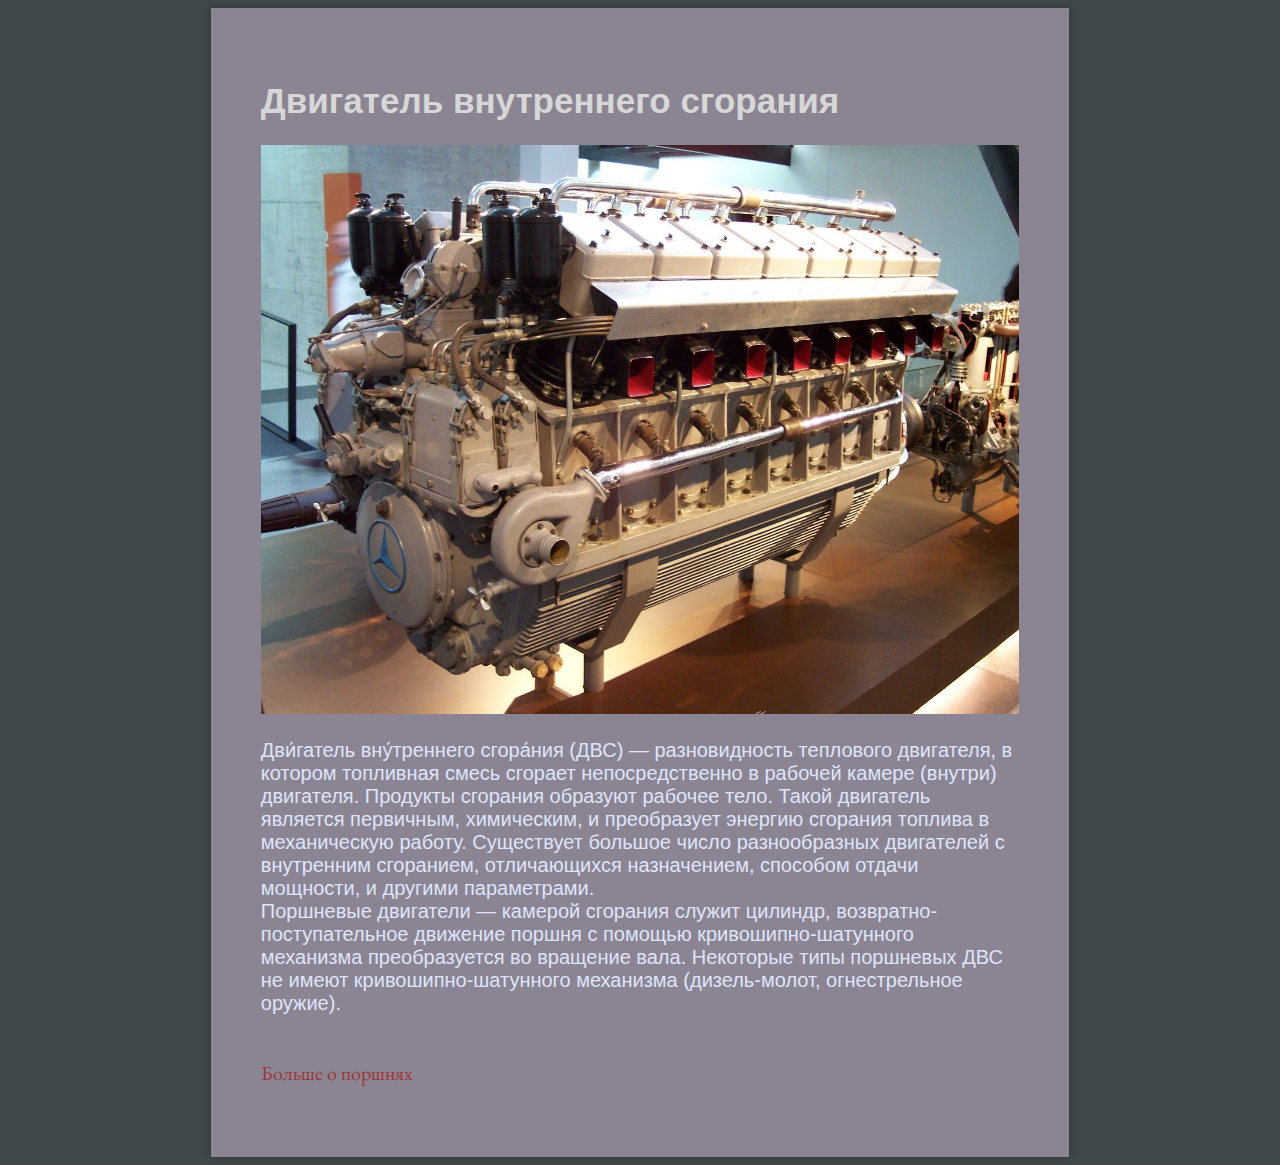
<file: index.html>
<!DOCTYPE html>
<html lang="en">
<head>
    <meta charset="UTF-8">
    <meta http-equiv="X-UA-Compatible" content="IE=edge">
    <meta name="viewport" content="width=device-width, initial-scale=1.0">
    <title>Двигатель внутреннего сгорания</title>

    <link rel="preconnect" href="https://fonts.googleapis.com">
    <link rel="preconnect" href="https://fonts.gstatic.com" crossorigin>
    <link href="https://fonts.googleapis.com/css2?family=EB+Garamond:ital,wght@1,500&display=swap" rel="stylesheet">
    <link rel="stylesheet" href="CSS/Style.css">
</head>
<body>
    <div>
        <h1>Двигатель внутреннего сгорания</h1>
        <img src="двг.jpg" alt="">
        <p>
            Дви́гатель вну́треннего сгора́ния (ДВС) — разновидность теплового двигателя, в котором топливная смесь сгорает непосредственно в рабочей камере (внутри) двигателя. Продукты сгорания образуют рабочее тело. Такой двигатель является первичным, химическим, и преобразует энергию сгорания топлива в механическую работу. Существует большое число разнообразных двигателей с внутренним сгоранием, отличающихся назначением, способом отдачи мощности, и другими параметрами.
            <br>Поршневые двигатели — камерой сгорания служит цилиндр, возвратно-поступательное движение поршня с помощью кривошипно-шатунного механизма преобразуется во вращение вала. Некоторые типы поршневых ДВС не имеют кривошипно-шатунного механизма (дизель-молот, огнестрельное оружие).
        </p>
        <a href="Page.html">Больше о поршнях</a>
    </div>
    
</body>
</html>
</file>
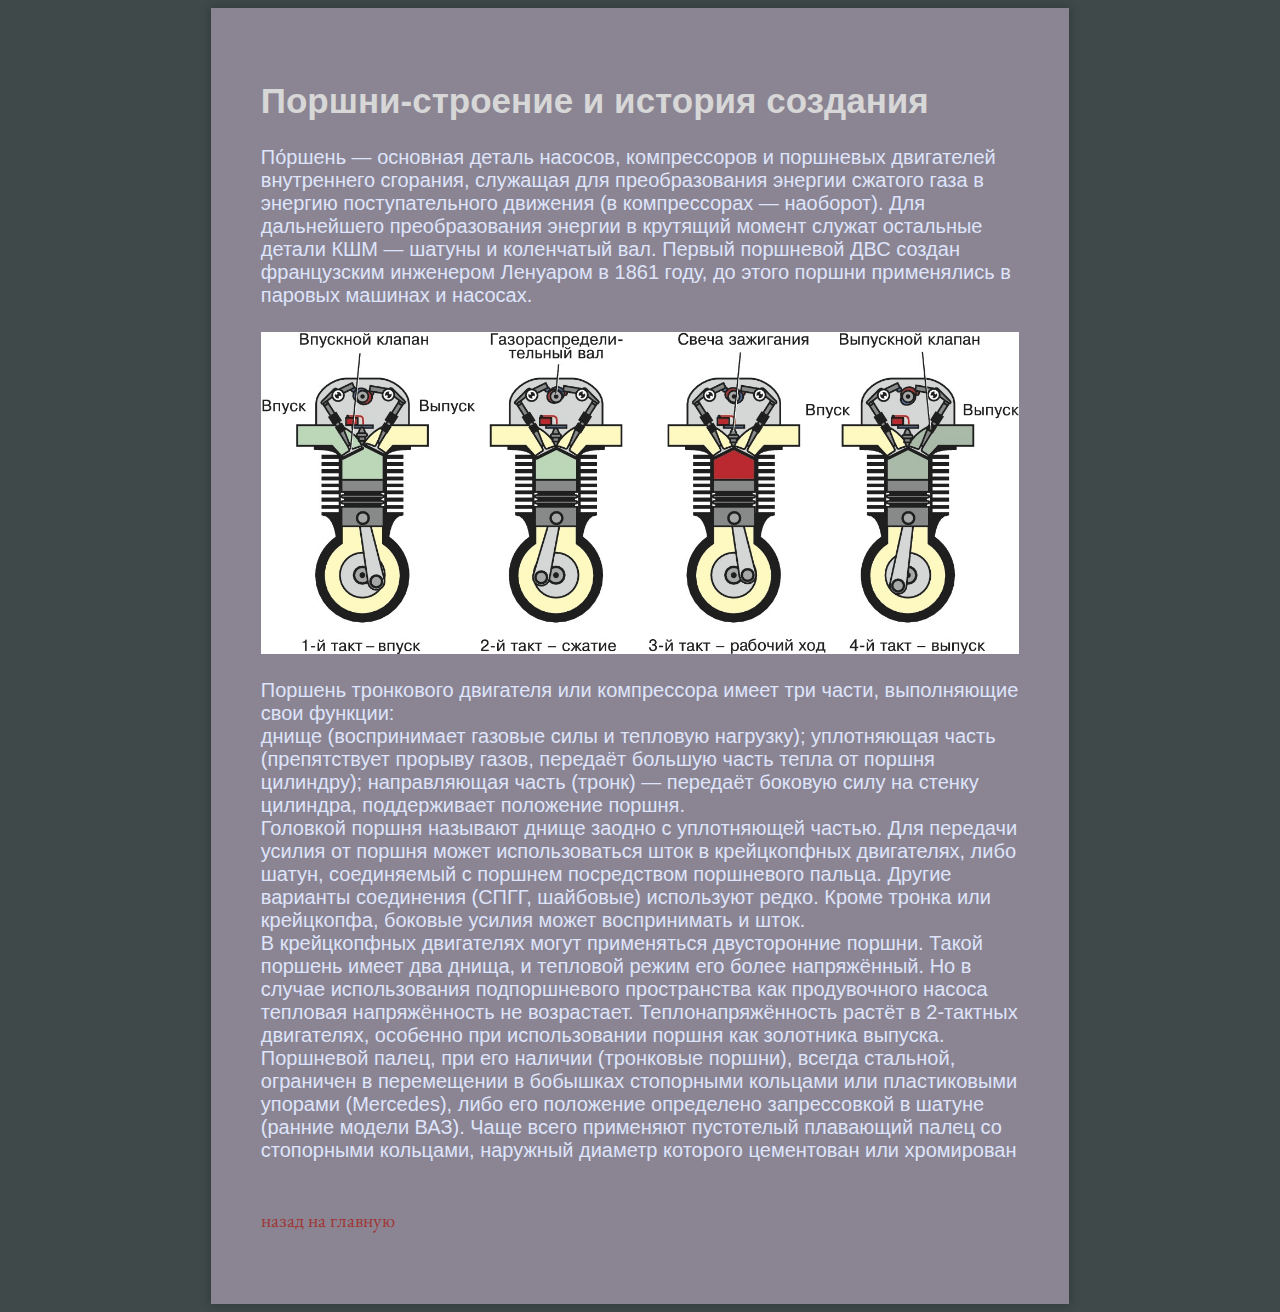
<file: Page.html>
<!DOCTYPE html>
<html lang="en">
<head>
    <meta charset="UTF-8">
    <meta http-equiv="X-UA-Compatible" content="IE=edge">
    <meta name="viewport" content="width=device-width, initial-scale=1.0">
    <title>поршни</title>
    <link rel="stylesheet" href="CSS/Style.css">
    <link rel="preconnect" href="https://fonts.googleapis.com">
    <link rel="preconnect" href="https://fonts.gstatic.com" crossorigin>
    <link href="https://fonts.googleapis.com/css2?family=EB+Garamond:ital,wght@1,500&display=swap" rel="stylesheet">
</head>
<body>
    <div>
    <h1>Поршни-строение и история создания</h1>
    
        <p>По́ршень — основная деталь насосов, компрессоров и поршневых двигателей внутреннего сгорания, служащая для преобразования энергии сжатого газа в энергию поступательного движения (в компрессорах — наоборот). Для дальнейшего преобразования энергии в крутящий момент служат остальные детали КШМ — шатуны и коленчатый вал. Первый поршневой ДВС создан французским инженером Ленуаром в 1861 году, до этого поршни применялись в паровых машинах и насосах. </p>
        <img src="поршни.jpg" alt="">
        <p>Поршень тронкового двигателя или компрессора имеет три части, выполняющие свои функции:
        <br>
            днище (воспринимает газовые силы и тепловую нагрузку);
            уплотняющая часть (препятствует прорыву газов, передаёт большую часть тепла от поршня цилиндру);
            направляющая часть (тронк) — передаёт боковую силу на стенку цилиндра, поддерживает положение поршня.
        <br>
        Головкой поршня называют днище заодно с уплотняющей частью. Для передачи усилия от поршня может использоваться шток в крейцкопфных двигателях, либо шатун, соединяемый с поршнем посредством поршневого пальца. Другие варианты соединения (СПГГ, шайбовые) используют редко. Кроме тронка или крейцкопфа, боковые усилия может воспринимать и шток.
        <br>
        В крейцкопфных двигателях могут применяться двусторонние поршни. Такой поршень имеет два днища, и тепловой режим его более напряжённый. Но в случае использования подпоршневого пространства как продувочного насоса тепловая напряжённость не возрастает. Теплонапряжённость растёт в 2-тактных двигателях, особенно при использовании поршня как золотника выпуска.
        <br>
        Поршневой палец, при его наличии (тронковые поршни), всегда стальной, ограничен в перемещении в бобышках стопорными кольцами или пластиковыми упорами (Mercedes), либо его положение определено запрессовкой в шатуне (ранние модели ВАЗ). Чаще всего применяют пустотелый плавающий палец со стопорными кольцами, наружный диаметр которого цементован или хромирован</p>
         <a href="index.html">назад на главную</a>
        </div>
</body>
</html>
</file>
<file: CSS/Style.css>
body{
    font-size: 32px;
    font-family: 'EB Garamond', serif;
    background-color: #3f494a;
}

p{
    color: rgb(222, 228, 251);
    font-family: 'Trebuchet MS', 'Lucida Sans Unicode', 'Lucida Grande', 'Lucida Sans', Arial, sans-serif;
    margin: 25px 0;
    font-size: 20px;
}
h1{
    color: rgb(215, 215, 215);
    font-family: 'Trebuchet MS', 'Lucida Sans Unicode', 'Lucida Grande', 'Lucida Sans', Arial, sans-serif;
    font-size: 35px;
}

div{
    width: 60%;
    margin: auto;
    padding: 50px;
    background-color:rgb(139, 133, 147) ;
    box-shadow: 0 0 10px 1px rgba(0,0,0,0.2);
}

a{
    text-decoration: none;
    font-size: 20px;
    color: rgb(159, 56, 56);
    display: inline-block;
    margin: 20px 0;
    border-bottom: 1px solid transparent;
    transition: 0.2s ease-in;    
}

img{
    max-width: 100%;
    height: auto;
    display: block;
}
a:hover{
    border-bottom-color: #b32828;
}
</file>
